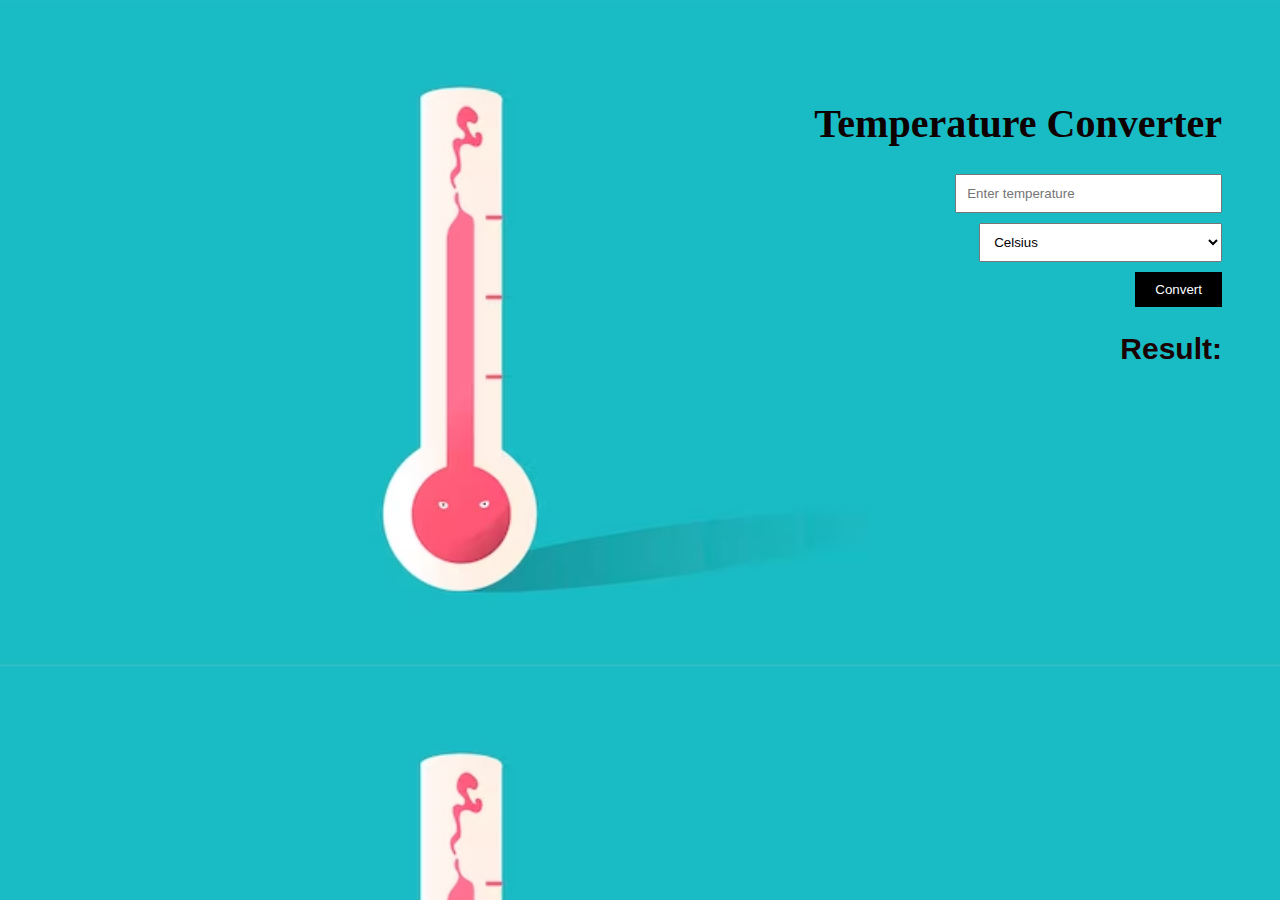
<file: Task3-TemperatureConverter/converter.html>
<!DOCTYPE html>
<html>
<head>
  <title>Temperature Converter</title>
  <link rel="stylesheet" href="style.css">
</head>

<body>
  <div class="container">
    <h1 class="main-h"> Temperature Converter </h1>
    <div class="converter">
      <input type="number" id="inputTemperature" placeholder="Enter temperature"><br>
      <select id="inputUnit">
        <option value="celsius">Celsius</option>
        <option value="fahrenheit">Fahrenheit</option>
        <option value="kelvin">Kelvin</option>
      </select>
      <br>
      <button onclick="convertTemperature()">Convert</button>
      <h2 class="result-h">Result: <br></h2>
      <div id="result"></div>
    </div>
  </div>
  <script src="index.js"></script>
</body>
</html>
</file>
<file: Task3-TemperatureConverter/style.css>
body{
    background-image: url(ther.avif);
    background-size: 1000px;
    background-color: #ffffff;
    color: white;
    font-family:'Gill Sans', 'Gill Sans MT', Calibri, 'Trebuchet MS', sans-serif;
  }
  
  .container {
    margin-top: 100px;
    margin-right: 50px;
    text-align: right;
  }
  
  .container .main-h{
    font-size: 40px;
    color: #0e0000;
    font-family: cursive;
    font-weight: 700;
  }
  
  .converter input {
    width: 20%;
    padding: 10px;
    margin-bottom: 10px;
  }
  
  .converter select {
    width: 20%;
    padding: 10px;
    margin-bottom: 10px;
  }
  
  .converter button {
    padding: 10px 20px;
    background-color: #000000;
    color: white;
    border: none;
    cursor: pointer;
    transition: 0.3s;
  }
  
  .converter button:hover {
    background-color: #fe5151;
    transition: 0.3s;
  }
  
  .result-h{
    font-size: 30px;
    text-align: right;
    font-family: 'Lucida Sans', 'Lucida Sans Regular', 'Lucida Grande', 'Lucida Sans Unicode', Geneva, Verdana, sans-serif;
    font-weight: bold;
    color: rgb(26, 2, 2);
  }
  
  #result {
    font-size: 25px;
    margin-top: 10px;
    color: black;
  }
</file>
